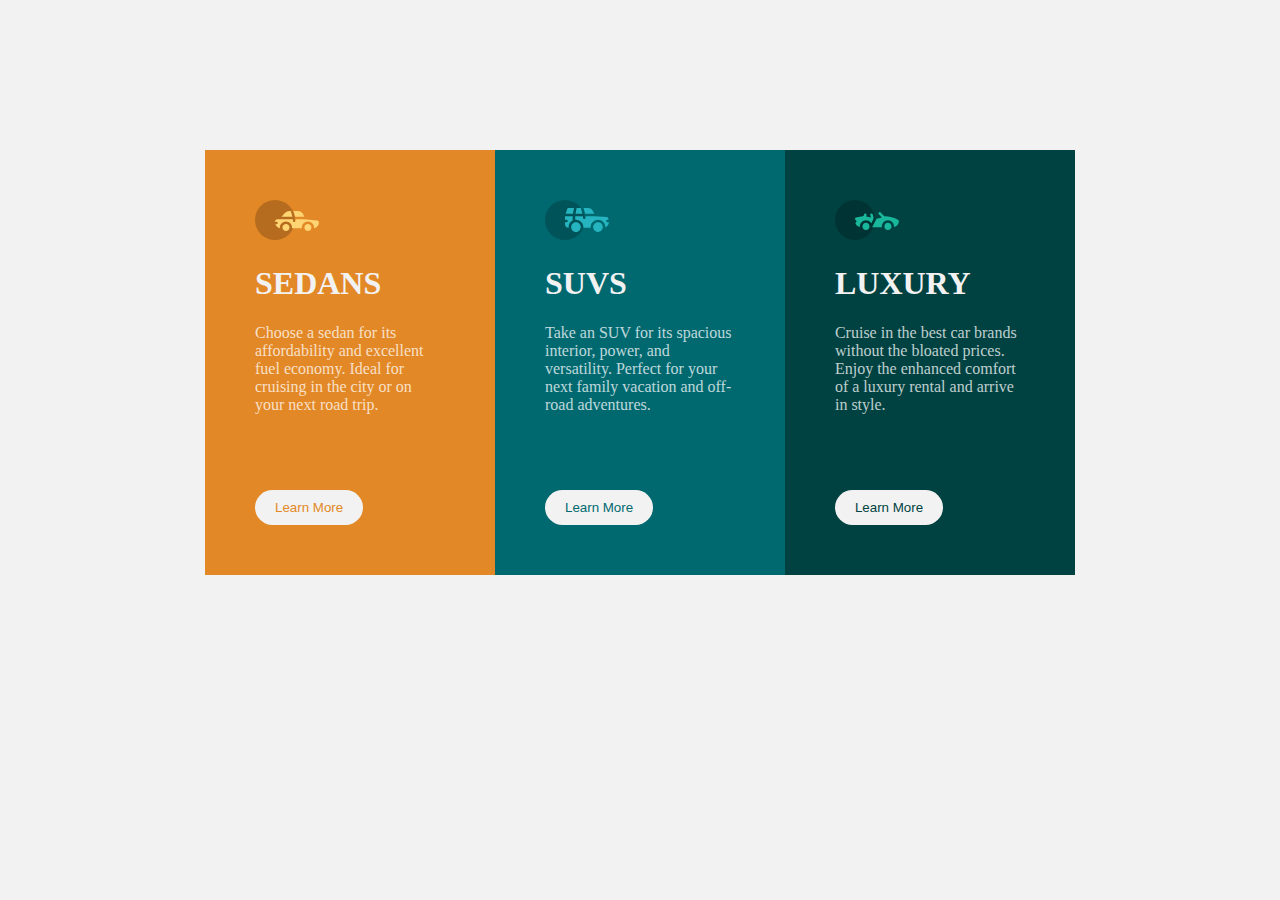
<file: exercise/3-column-preview-card-component-main/index.html>
<!DOCTYPE html>
<html lang="en">
<head>

  <meta charset="UTF-8">
  <meta name="viewport" content="width=device-width, initial-scale=1.0">
  <link rel="icon" type="image/png" sizes="32x32" href="./images/favicon-32x32.png">
  <link rel="stylesheet" type="text/css" href="style.css">
  <link rel="stylesheet" href="https://fonts.google.com/specimen/Lexend+Deca">
  <link rel="stylesheet" href="https://fonts.google.com/specimen/Big+Shoulders+Display">
  <title>Frontend Mentor | 3-column preview card component</title>

</head>

<body>
  <div class="box">

    <div id="first">
      <img src="images/icon-sedans.svg" alt="sedan">
      <h1>Sedans</h1>
      <p>
      Choose a sedan for its affordability and excellent fuel economy. Ideal for cruising in the city 
      or on your next road trip.
      </p>
      <button style="color: hsl(31, 77%, 52%);">Learn More</button>
    </div>

    <div id="second">
      <img src="images/icon-suvs.svg" alt="suv">
      <h1>Suvs</h1>
      <p>
      Take an SUV for its spacious interior, power, and versatility. Perfect for your next family vacation 
      and off-road adventures.
      </p>
      <button style="color: hsl(184, 100%, 22%);">Learn More</button>
    </div>

    <div id="third">
      <img src="images/icon-luxury.svg" alt="luxury">
      <h1>Luxury</h1>
      <p>
      Cruise in the best car brands without the bloated prices. Enjoy the enhanced comfort of a luxury 
      rental and arrive in style.
      </p>
      <button style="color: hsl(179, 100%, 13%);">Learn More</button>
    </div>

  </div>
  
</body>
</html>
</file>
<file: exercise/3-column-preview-card-component-main/style.css>
body {
    background-color: hsl(0, 0%, 95%);
}

* {
    box-sizing: border-box;
  }

.box {
    clear: both;
    display: table;
    margin-left: auto;
    margin-right: auto;
    margin-top: 150px;
}

#first {
    float: left;
    width: 33.33%;
    padding: 50px;
    background-color: hsl(31, 77%, 52%);
}

#second {
    float: left;
    width: 33.33%;
    padding: 50px;
    background-color: hsl(184, 100%, 22%);
}

#third {
    float: left;
    width: 33.33%;
    padding: 50px;
    background-color: hsl(179, 100%, 13%);
}

h1 {
    text-transform: uppercase;
    font-weight: 700px;
    font-family: Lexend Deca;
    color: hsl(0, 0%, 95%);
}

p {
    font-weight: 400px;
    font-family: Big Shoulders Display;
    width: 190px;
    color: hsla(0, 0%, 100%, 0.75);
}

button {
    background-color: hsl(0, 0%, 95%);
    margin-top: 60px;
    padding: 10px 20px;
    border: none;
    border-radius: 20px;
}
</file>
